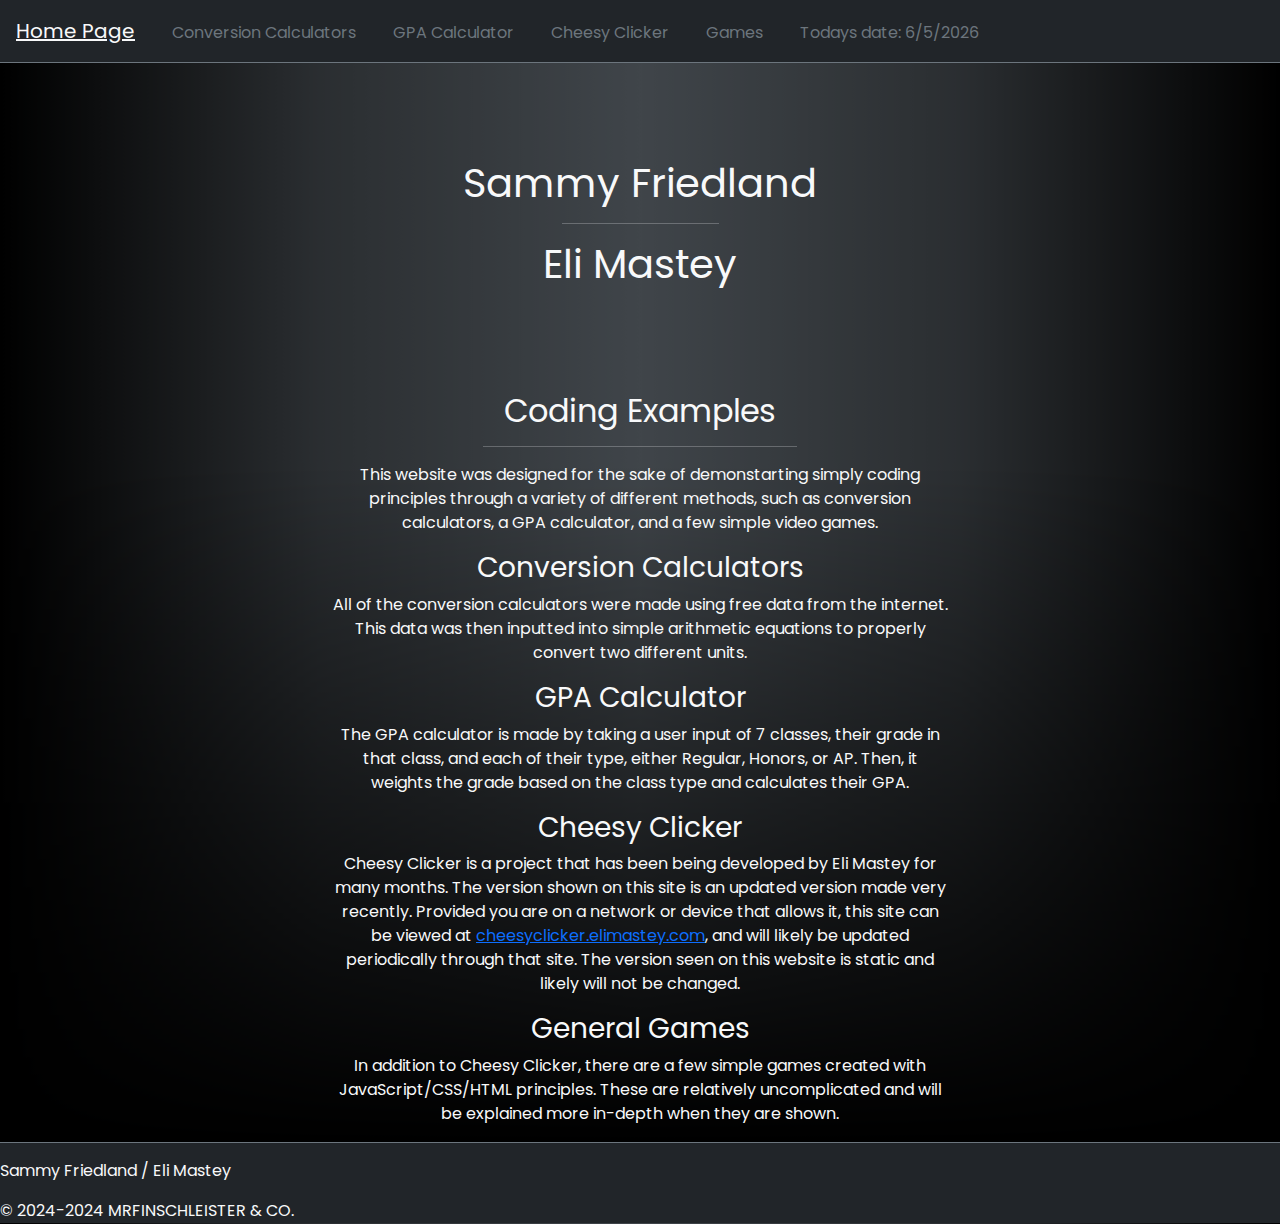
<file: index.html>
<!DOCTYPE html>
<html lang="en">
  <head>
      <meta charset="UTF-8">
      <meta name="viewport" content="width=device-width, initial-scale=1.0">
      <title>Home Page</title>
      <link href="globalCss.css" rel="stylesheet">
      <link href="https://cdn.jsdelivr.net/npm/bootstrap@5.3.3/dist/css/bootstrap.min.css" rel="stylesheet" integrity="sha384-QWTKZyjpPEjISv5WaRU9OFeRpok6YctnYmDr5pNlyT2bRjXh0JMhjY6hW+ALEwIH" crossorigin="anonymous">
  </head>
  <body onload="pageLoaded()" class="bg-secondary text-light">
    <nav class="navbar navbar-inverse bg-dark border-bottom border-secondary">
      <div class="navbar-collapse my-2">
        <a class="navbar-brand nav-link mx-3 text-light d-inline" href="#" style="text-decoration: underline;">Home Page</a>
        <a class="navbar-item nav-link mx-3 text-secondary d-inline" href="conversions.html">Conversion Calculators</a>
        <a class="navbar-item nav-link mx-3 text-secondary d-inline" href="gpaCalculator.html">GPA Calculator</a>
        <a class="navbar-item nav-link mx-3 text-secondary d-inline" href="cheesyClicker.html">Cheesy Clicker</a>
        <a class="navbar-item nav-link mx-3 text-secondary d-inline" href="games.html">Games</a>
        <p id="date" class="navbar-item mx-3 text-secondary d-inline">~~~~~date~~~~~</p>
      </div>
    </nav>
    <div class="container-fluid">
      <div class="row text-center my-5 py-5">
        <div class="col-12">
          <h1>Sammy Friedland</h1>
          <div class="w-50 mx-auto">
            <hr class="w-25 mx-auto">
          </div>
          <h1>Eli Mastey</h1>
        </div>
      </div>
      <div class="row text-center">
        <div class="col-12">
          <h2>Coding Examples</h2>
          <hr class="w-25 mx-auto">
        </div>
      </div>
      <div class="row text-center bg-secondary"  style="background-image: linear-gradient(transparent, black), linear-gradient(to right, black, rgb(100, 100, 100), rgb(150, 150, 150), rgb(100, 100, 100), black); background-blend-mode: multiply;">
        <div class="col-3"></div>
        <div class="col-6">
          <p class="d-block">This website was designed for the sake of demonstarting simply coding principles through a variety of different methods, such as conversion calculators, a GPA calculator, and a few simple video games.</p>
          <h3>Conversion Calculators</h3>
          <p class="d-block">All of the conversion calculators were made using free data from the internet. This data was then inputted into simple arithmetic equations to properly convert two different units.</p>
          <h3>GPA Calculator</h3>
          <p class="d-block">The GPA calculator is made by taking a user input of 7 classes, their grade in that class, and each of their type, either Regular, Honors, or AP. Then, it weights the grade based on the class type and calculates their GPA.</p>
          <h3>Cheesy Clicker</h3>
          <p class="d-block">Cheesy Clicker is a project that has been being developed by Eli Mastey for many months. The version shown on this site is an updated version made very recently. Provided you are on a network or device that allows it, this site can be viewed at <a href="https://cheesyclicker.elimastey.com">cheesyclicker.elimastey.com</a>, and will likely be updated periodically through that site. The version seen on this website is static and likely will not be changed.</p>
          <h3>General Games</h3>
          <p class="d-block">In addition to Cheesy Clicker, there are a few simple games created with JavaScript/CSS/HTML principles. These are relatively uncomplicated and will be explained more in-depth when they are shown.</p>
        </div>
        <div class="col-3"></div>
      </div>
    </div>
    <footer class="footer footer-inverse bg-dark border-top border-secondary w-100">
      <p class="my-3">Sammy Friedland / Eli Mastey</p>
      <p class="my-3">&#169 2024-2024 MRFINSCHLEISTER & CO.</p>
    </footer>
    <script src="globalJs.js"></script>
  </body>
</html>
</file>
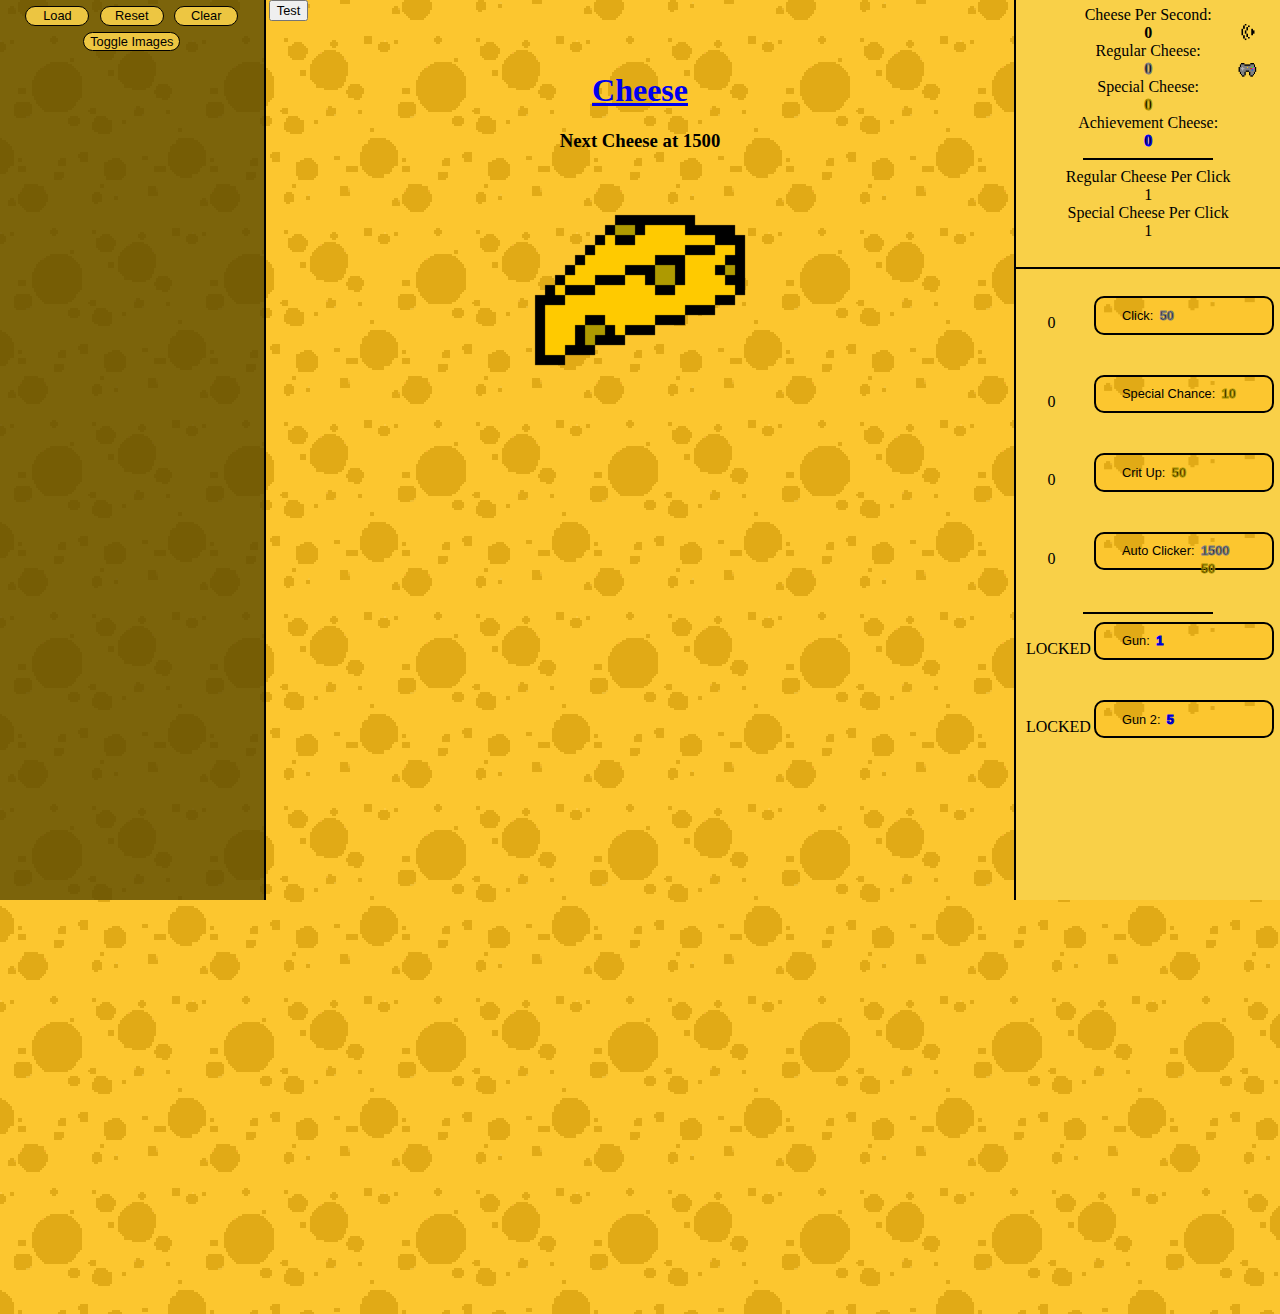
<file: cheesyClicker.html>
<!DOCTYPE html>
<html lang="en">
<head>
    <meta charset="UTF-8">
    <meta name="viewport" content="width=device-width, initial-scale=1.0">
    <title>Cheesy Clicker</title>
    <link rel="icon" href="cheeseMedia/cheeseLogo.png">
    <link rel="stylesheet" href="cheesyClicker.css" type="text/css">
</head>
<body onload="load(false)" onbeforeunload="save()">
    <div id="minigameBox">
        <h2>Minigames</h2>
        <img src="cheeseMedia/minigameSprite.jpeg" alt="Minigame Button" onclick="minigameBoxToggle()" class="minigameBoxToggleButton">
        <a href="minigameRat.html">Rat Simulator</a>
    </div>
    <div id="soundBox">
        <img src="cheeseMedia/sound.jpeg" alt="Sound Button" onclick="soundBoxToggle()" class="soundBoxToggleButton">        
        <h2>Click Sounds</h2>
        <button onclick="audioChange(0)">Amogus</button>
        <button onclick="audioChange(1)">Baby</button>
        <br>
        <button onclick="audioChange(2)">Bonk</button>
        <button onclick="audioChange(3)">Bruh</button>
        <br>
        <button onclick="audioChange(4)">Car</button>
        <button onclick="audioChange(5)">Click</button>
        <br>
        <button onclick="audioChange(6)">Huh</button>
        <button onclick="audioChange(7)">Nails</button>
        <br>
        <button onclick="audioChange(8)">Pacman</button>
        <button onclick="audioChange(9)">Pipe</button>
        <br>
        <button onclick="audioChange(10)">Puffer</button>
        <button onclick="audioChange(11)">Rocket</button>
        <br>
        <button onclick="audioChange(12)">Steve</button>
        <button onclick="audioChange(13)">USA</button>
        <br>
        <button onclick="audioChange(14)">Whisk</button>
        <button onclick="audioChange(15)">Yoda</button>
    </div>
    <div id="infoBox">
        <img src="cheeseMedia/sound.jpeg" alt="Sound Button" onclick="soundBoxToggle()" class="soundBoxToggleButton">
        <img src="cheeseMedia/minigameSprite.jpeg" alt="Minigame Button" onclick="minigameBoxToggle()" class="minigameBoxToggleButton">
        <div class="infoBoxInner">
            <p>Cheese Per Second: </p><br><p id="cheesePerSecond">0</p>
            <br>
            <p>Regular Cheese: </p><br><p id="regularCheese" class="regularCheese">0</p>
            <br>
            <p>Special Cheese: </p><br><p id="specialCheese" class="specialCheese">0</p>
            <br>
            <p>Achievement Cheese: </p><br><p id="achievementCheese" class="achievementCheese">0</p>
        </div>
        <hr>
        <div class="infoBoxInner"><p> Regular Cheese Per Click</p><br><p id="regularAddition">1</p><br><p> Special Cheese Per Click</p><br><p id="specialAddition">1</p></div>
        <hr class="seperatorHr">
        <div><p id="regularUpgradeAmount" class="buttonParagraph">0</p><button onclick="regularUpgrade()">Click: <p id="regularUpgradeCost" class="regularCheese buttonParagraph">50</p></button></div>
        <div><p id="specialUpgradeAmount" class="buttonParagraph">0</p><button onclick="specialUpgrade()">Special Chance: <p id="specialUpgradeCost" class="specialCheese buttonParagraph">10</p></button></div>
        <div><p id="critUpgradeAmount" class="buttonParagraph">0</p><button onclick="critUpgrade()">Crit Up: <p id="critUpgradeCost" class="specialCheese buttonParagraph">50</p></button></div>
        <div><p id="autoClickerOneAmount" class="buttonParagraph">0</p><button onclick="autoClickerOne()">Auto Clicker: <p id="autoClickerOneCostRegular" class="regularCheese buttonParagraph stackedPricesTop">1500</p><p id="autoClickerOneCostSpecial" class="specialCheese buttonParagraph stackedPricesBottom">50</p></button></div>
        <hr>
        <div><p id="gunUpgradeOne" class="buttonParagraph">LOCKED</p><button onclick="gunUpgradeOne()">Gun: <p id="gunUpgradeOneCost" class="achievementCheese buttonParagraph">1</p></button></div>
        <div><p id="gunUpgradeTwo" class="buttonParagraph">LOCKED</p><button onclick="gunUpgradeTwo()">Gun 2: <p id="gunUpgradeTwoCost" class="achievementCheese buttonParagraph">5</p></button></div>
    </div>
    <div id="imageAndOptionsBox">
        <div class="centeredDiv">
            <button onclick="load(true)" class="optionButtons">Load</button>
            <button onclick="reset()" class="optionButtons">Reset</button>
            <button onclick="clearImages()" class="optionButtons">Clear</button>
            <button onclick="printImagesToggle()" class="optionButtons optionButtonsWide">Toggle Images</button>
        </div>  
        <div id="imageBox"></div>
    </div>
    <div id="mainDiv">
        <button onclick="test()" id="testButton">Test</button>
        <a href="index.html"><h1>Cheese</h1></a>
        <div id="cheeseLevelBox"><h3>Next Cheese at </h3><h3 id="cheeseLevel">1500</h3></div>
        <img src="cheeseMedia/rocket.jpeg" alt="gun two" id="gunImageTwo" onclick="cheesyFunction(true, 'Two', 4)">
        <img src="cheeseMedia/cheese.jpeg" alt="cheese" id="cheeseImage" onclick="cheesyFunction(true, false, 1)">
        <img src="cheeseMedia/gun.jpeg" alt="gun one" id="gunImageOne" onclick="cheesyFunction(true, 'One', 2)">
    </div>
    <div id="info">
    </div>
    <script src="cheesyClicker.js"></script>
</body>
</html>
</file>
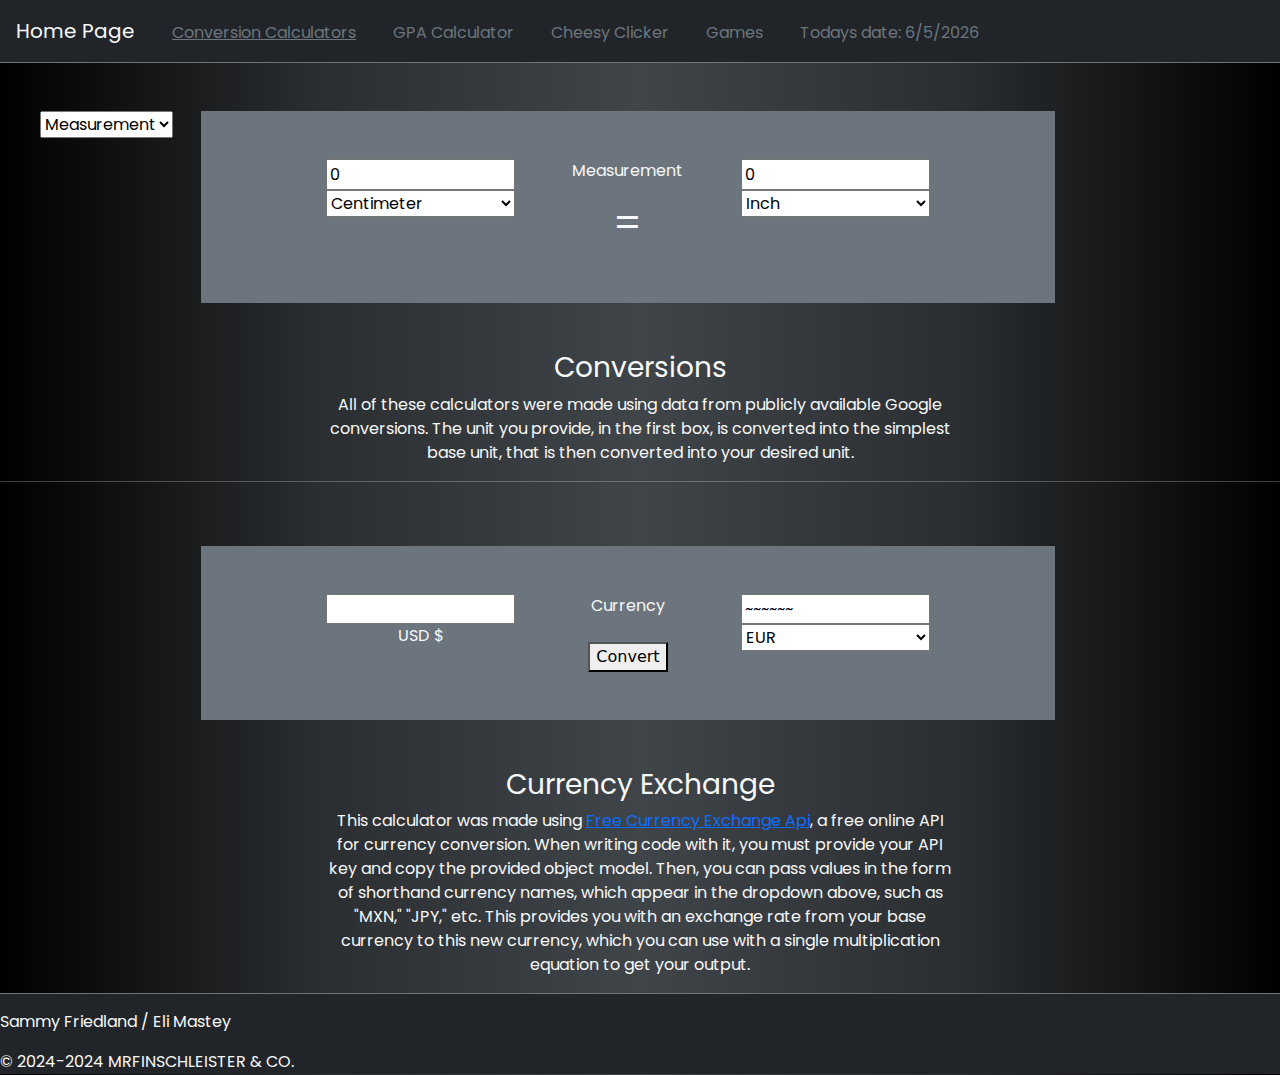
<file: conversions.html>
<!DOCTYPE html>
<html lang="en">
  <head>
      <meta charset="UTF-8">
      <meta name="viewport" content="width=device-width, initial-scale=1.0">
      <title>Conversion Calculators</title>
      <link href="globalCss.css" rel="stylesheet">
      <link href="https://cdn.jsdelivr.net/npm/bootstrap@5.3.3/dist/css/bootstrap.min.css" rel="stylesheet" integrity="sha384-QWTKZyjpPEjISv5WaRU9OFeRpok6YctnYmDr5pNlyT2bRjXh0JMhjY6hW+ALEwIH" crossorigin="anonymous">
  </head>
  <body onload="pageLoaded()" class="bg-secondary text-light">
    <nav class="navbar navbar-inverse bg-dark border-bottom border-secondary">
      <div class="navbar-collapse my-2">
        <a class="navbar-brand nav-link mx-3 text-light d-inline" href="index.html">Home Page</a>
        <a class="navbar-item nav-link mx-3 text-secondary d-inline" href="#" style="text-decoration: underline;">Conversion Calculators</a>
        <a class="navbar-item nav-link mx-3 text-secondary d-inline" href="gpaCalculator.html">GPA Calculator</a>
        <a class="navbar-item nav-link mx-3 text-secondary d-inline" href="cheesyClicker.html">Cheesy Clicker</a>
        <a class="navbar-item nav-link mx-3 text-secondary d-inline" href="games.html">Games</a>
        <p id="date" class="navbar-item mx-3 text-secondary d-inline">~~~~~date~~~~~</p>
      </div>
    </nav>
    <!--End of navbar-->
    <div class="container-fluid">
      <div class="row my-5 text-center" id="measurementBox">
        <div class="col-2">
          <div class="m-auto">
            <form action="#">
              <select onchange="changeConverter(this.value)">
                <option value="0" selected="true">Measurement</option>
                <option value="1">Volume</option>
                <option value="2">Mass</option>
                <option value="3">Area</option>
              </select>
            </form>
          </div>
        </div>
        <div class="col-8 row bg-secondary py-5">
          <div class="col-1"></div>
          <div class="col-4">
            <div class="w-75 mx-auto">
              <form action="#">
                <input type="number" id="initialMeasurementAmount" class="d-block w-100 h-25" onchange="convertMeasurements()" value="0">
                <select id="oldMeasurement" class="d-block w-100 h-25" onchange="convertMeasurements()">
                  <option value="millimeter">Millimeter</option>
                  <option value="centimeter" selected="true">Centimeter</option>
                  <option value="meter">Meter</option>
                  <option value="kilometer">Kilometer</option>
                  <option value="inch">Inch</option>
                  <option value="foot">Foot</option>
                  <option value="yard">Yard</option>
                  <option value="mile">Mile</option>
                </select>
              </form>
            </div>
          </div>
          <div class="col-2 text-center">
            <p>Measurement</hp>
            <h1>=</h1>
          </div>
          <div class="col-4">
            <div class="w-75 mx-auto">
              <form action="#">
                <input type="text" readonly="true" id="outputMeasurementAmount" class="d-block w-100 h-25" value="0">
                <select id="selectedMeasurement" class="d-block w-100 h-25" onchange="convertMeasurements()">
                  <option value="millimeter">Millimeter</option>
                  <option value="centimeter">Centimeter</option>
                  <option value="meter">Meter</option>
                  <option value="kilometer">Kilometer</option>
                  <option value="inch" selected="true">Inch</option>
                  <option value="foot">Foot</option>
                  <option value="yard">Yard</option>
                  <option value="mile">Mile</option>
                </select>
              </form>
            </div>
          </div>
          <div class="col-1"></div>
        </div>
        <div class="col-2"></div>
      </div>
      <!--End of measurement conversion-->
      <div class="row my-5 text-center d-none" id="volumeBox">
        <div class="col-2">
          <div class="m-auto">
            <form action="#">
              <select onchange="changeConverter(this.value)">
                <option value="0">Measurement</option>
                <option value="1" selected="true">Volume</option>
                <option value="2">Mass</option>
                <option value="3">Area</option>
              </select>
            </form>
          </div>
        </div>
        <div class="col-8 row bg-secondary py-5">
          <div class="col-1"></div>
          <div class="col-4">
            <div class="w-75 mx-auto">
              <form action="#">
                <input type="number" id="initialVolumeAmount" class="d-block w-100 h-25" onchange="convertVolumes()" value="0">
                <select id="oldVolume" class="d-block w-100 h-25" onchange="convertVolumes()">
                  <option value="usLiquidGallon">US Liquid Gallon</option>
                  <option value="usLiquidQuart">US Liquid Quart</option>
                  <option value="usLiquidPint">US Liquid Pint</option>
                  <option value="usLegalCup">US Legal Cup</option>
                  <option value="usFluidOunce">US Fluid Ounce</option>
                  <option value="usTablespoon">US Tablespoon</option>
                  <option value="usTeaspoon">US Teaspoon</option>
                  <option value="liter" selected="true">Liter</option>
                  <option value="milliliter">Milliliter</option>
                  <option value="imperialGallon">Imperial Gallon</option>
                  <option value="imperialQuart">Imperial Quart</option>
                  <option value="imperialPint">Imperial Pint</option>
                  <option value="imperialCup">Imperial Cup</option>
                  <option value="imperialFluidOunce">Imperial Fluid Ounce</option>
                  <option value="imperialTablespoon">Imperial Tablespoon</option>
                  <option value="imperialTeaspoon">Imperial Teaspoon</option>
                  <option value="cubicFoot">Cubic Foot</option>
                  <option value="cubicInch">Cubic Inch</option>
                </select>
              </form>
            </div>
          </div>
          <div class="col-2 text-center">
            <p>Volume</hp>
            <h1>=</h1>
          </div>
          <div class="col-4">
            <div class="w-75 mx-auto">
              <form action="#">
                <input type="text" readonly="true" id="outputVolumeAmount" class="d-block w-100 h-25" value="0">
                <select id="selectedVolume" class="d-block w-100 h-25" onchange="convertVolumes()">
                  <option value="usLiquidGallon" selected="true">US Liquid Gallon</option>
                  <option value="usLiquidQuart">US Liquid Quart</option>
                  <option value="usLiquidPint">US Liquid Pint</option>
                  <option value="usLegalCup">US Legal Cup</option>
                  <option value="usFluidOunce">US Fluid Ounce</option>
                  <option value="usTablespoon">US Tablespoon</option>
                  <option value="usTeaspoon">US Teaspoon</option>
                  <option value="liter">Liter</option>
                  <option value="milliliter">Milliliter</option>
                  <option value="imperialGallon">Imperial Gallon</option>
                  <option value="imperialQuart">Imperial Quart</option>
                  <option value="imperialPint">Imperial Pint</option>
                  <option value="imperialCup">Imperial Cup</option>
                  <option value="imperialFluidOunce">Imperial Fluid Ounce</option>
                  <option value="imperialTablespoon">Imperial Tablespoon</option>
                  <option value="imperialTeaspoon">Imperial Teaspoon</option>
                  <option value="cubicFoot">Cubic Foot</option>
                  <option value="cubicInch">Cubic Inch</option>
                </select>
              </form>
            </div>
          </div>
          <div class="col-1"></div>
        </div>
        <div class="col-2"></div>
      </div>
      <!--End of volume conversion-->
      <div class="row my-5 text-center d-none" id="massBox">
        <div class="col-2">
          <div class="m-auto">
            <form action="#">
              <select onchange="changeConverter(this.value)">
                <option value="0">Measurement</option>
                <option value="1">Volume</option>
                <option value="2" selected="true">Mass</option>
                <option value="3">Area</option>
              </select>
            </form>
          </div>
        </div>
        <div class="col-8 row bg-secondary py-5">
          <div class="col-1"></div>
          <div class="col-4">
            <div class="w-75 mx-auto">
              <form action="#">
                <input type="number" id="initialMassAmount" class="d-block w-100 h-25" onchange="convertMasses()" value="0">
                <select id="oldMass" class="d-block w-100 h-25" onchange="convertMasses()">
                  <option value="metricTon">Metric Ton</option>
                  <option value="kilogram" selected="true">Kilogram</option>
                  <option value="gram">Gram</option>
                  <option value="milligram">Milligram</option>
                  <option value="microgram">Microgram</option>
                  <option value="imperialTon">Imperial Ton</option>
                  <option value="usTon">US Ton</option>
                  <option value="stone">Stone</option>
                  <option value="pound">Pound</option>
                  <option value="ounce">Ounce</option>
                </select>
              </form>
            </div>
          </div>
          <div class="col-2 text-center">
            <p>Mass</hp>
            <h1>=</h1>
          </div>
          <div class="col-4">
            <div class="w-75 mx-auto">
              <form action="#">
                <input type="text" readonly="true" id="outputMassAmount" class="d-block w-100 h-25" value="0">
                <select id="selectedMass" class="d-block w-100 h-25" onchange="convertMasses()">
                  <option value="metricTon">Metric Ton</option>
                  <option value="kilogram">Kilogram</option>
                  <option value="gram">Gram</option>
                  <option value="milligram">Milligram</option>
                  <option value="microgram">Microgram</option>
                  <option value="imperialTon">Imperial Ton</option>
                  <option value="usTon">US Ton</option>
                  <option value="stone">Stone</option>
                  <option value="pound" selected="true">Pound</option>
                  <option value="ounce">Ounce</option>
                </select>
              </form>
            </div>
          </div>
          <div class="col-1"></div>
        </div>
        <div class="col-2"></div>
      </div>
      <!--End of mass conversion-->
      <div class="row my-5 text-center d-none" id="areaBox">
        <div class="col-2">
          <div class="m-auto">
            <form action="#">
              <select onchange="changeConverter(this.value)">
                <option value="0">Measurement</option>
                <option value="1">Volume</option>
                <option value="2">Mass</option>
                <option value="3" selected="true">Area</option>
              </select>
            </form>
          </div>
        </div>
        <div class="col-8 row bg-secondary py-5">
          <div class="col-1"></div>
          <div class="col-4">
            <div class="w-75 mx-auto">
              <form action="#">
                <input type="number" id="initialAreaAmount" class="d-block w-100 h-25" onchange="convertAreas()" value="0">
                <select id="oldArea" class="d-block w-100 h-25" onchange="convertAreas()">
                  <option value="squareKilometer">Square Kilometer</option>
                  <option value="squareMeter" selected="true">Square Meter</option>
                  <option value="squareMile">Square Mile</option>
                  <option value="squareYard">Square Yard</option>
                  <option value="squareFoot">Square Foot</option>
                  <option value="squareInch">Square Inch</option>
                  <option value="hectare">Hectare</option>
                  <option value="acre">Acre</option>
                </select>
              </form>
            </div>
          </div>
          <div class="col-2 text-center">
            <p>Area</hp>
            <h1>=</h1>
          </div>
          <div class="col-4">
            <div class="w-75 mx-auto">
              <form action="#">
                <input type="text" readonly="true" id="outputAreaAmount" class="d-block w-100 h-25" value="0">
                <select id="selectedArea" class="d-block w-100 h-25" onchange="convertAreas()">
                  <option value="squareKilometer">Square Kilometer</option>
                  <option value="squareMeter">Square Meter</option>
                  <option value="squareMile">Square Mile</option>
                  <option value="squareYard">Square Yard</option>
                  <option value="squareFoot" selected="true">Square Foot</option>
                  <option value="squareInch">Square Inch</option>
                  <option value="hectare">Hectare</option>
                  <option value="acre">Acre</option>
                </select>
              </form>
            </div>
          </div>
          <div class="col-1"></div>
        </div>
        <div class="col-2"></div>
      </div>
      <!--End of area conversion-->
      <div class="row my-3 text-center">
        <div class="col-12">
          <h3>Conversions</h3>
          <p class="w-50 m-auto">All of these calculators were made using data from publicly available Google conversions. The unit you provide, in the first box, is converted into the simplest base unit, that is then converted into your desired unit.</p>
        </div>
      </div>
      <div class="row my-3">
        <hr>
      </div>
      <!--Seperation header-->
      <div class="row my-5 text-center" id="currencyBox">
        <div class="col-2"></div>
        <div class="col-8 row bg-secondary py-5">
          <div class="col-1"></div>
          <div class="col-4">
            <div class="w-75 mx-auto">
              <form action="#">
                <input type="number" id="initialCurrencyAmount" class="w-100">
                <p class="d-inline">USD $</p>
              </form>
            </div>
          </div>
          <div class="col-2 text-center">
            <p>Currency</p>
            <button onclick="convertCurrency()" class="mt-2">Convert</button>
          </div>
          <div class="col-4">
            <div class="w-75 mx-auto">
              <form action="#">
                <input type="text" readonly="true" id="outputCurrencyAmount" class="w-100" value="~~~~~~">
                <select id="selectedCurrency" class="d-inline w-100">
                  <option value="EUR">EUR</option>
                  <option value="MXN">MXN</option>
                  <option value="JPY">JPY</option>
                  <option value="CAD">CAD</option>
                  <option value="GBP">GBP</option>
                </select>
              </form>
            </div>
          </div>
          <div class="col-1"></div>
        </div>
        <div class="col-2"></div>
      </div>
      <div class="row my-3 text-center">
        <div class="col-12">
          <h3>Currency Exchange</h3>
          <p class="w-50 m-auto">This calculator was made using <a href="https://app.freecurrencyapi.com/">Free Currency Exchange Api</a>, a free online API for currency conversion. When writing code with it, you must provide your API key and copy the provided object model. Then, you can pass values in the form of shorthand currency names, which appear in the dropdown above, such as "MXN," "JPY," etc. This provides you with an exchange rate from your base currency to this new currency, which you can use with a single multiplication equation to get your output.</p>
        </div>
      </div>
      <!--End of currency conversion-->
    </div>
    <footer class="footer footer-inverse bg-dark border-top border-secondary w-100">
      <p class="my-3">Sammy Friedland / Eli Mastey</p>
      <p class="my-3">&#169 2024-2024 MRFINSCHLEISTER & CO.</p>
    </footer>
    <script src="conversions.js"></script>
    <script src="globalJs.js"></script>
  </body>
</html>
</file>
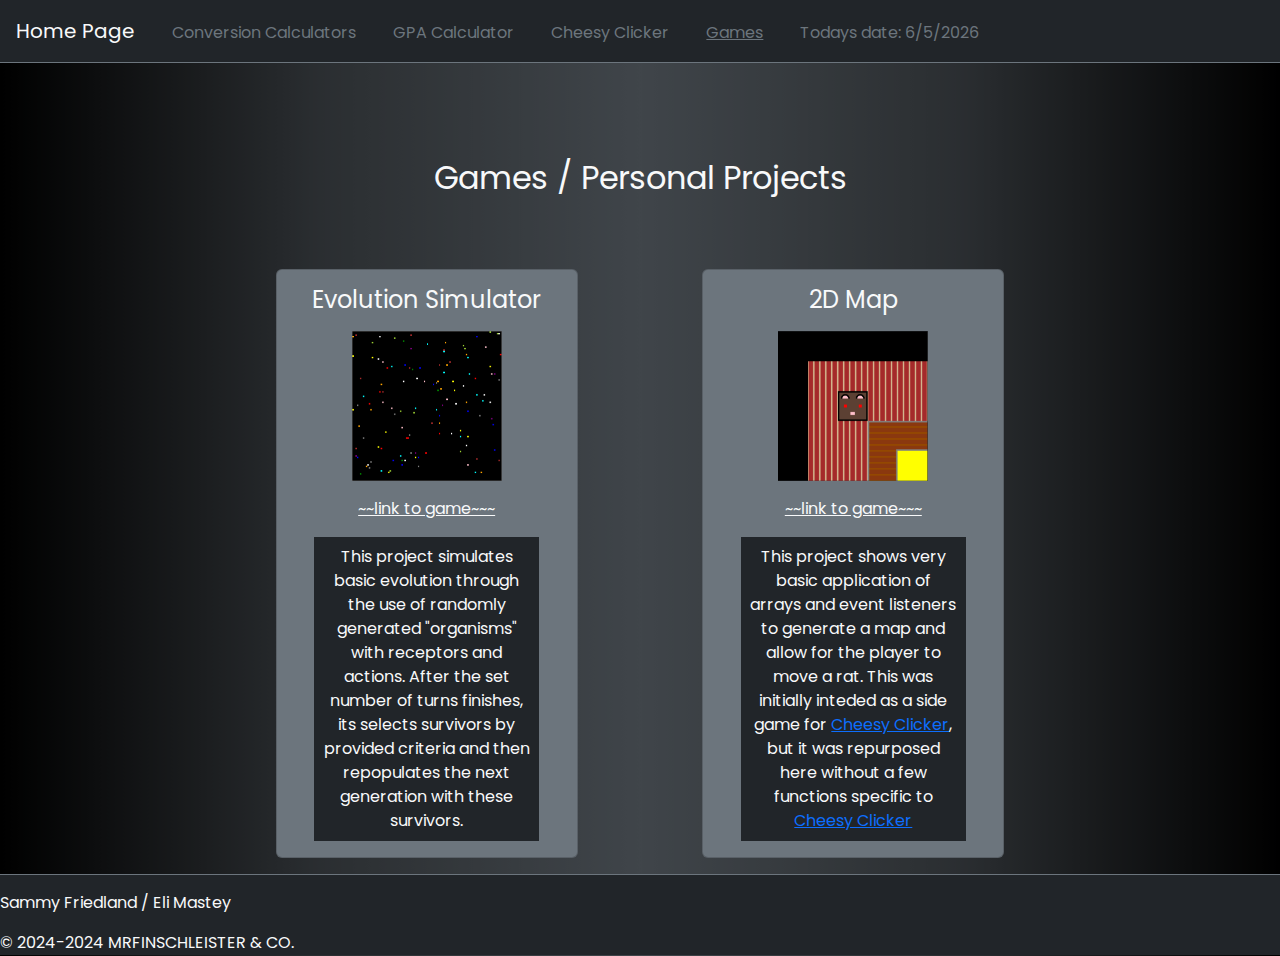
<file: games.html>
<!DOCTYPE html>
<html lang="en">
  <head>
      <meta charset="UTF-8">
      <meta name="viewport" content="width=device-width, initial-scale=1.0">
      <title>Games</title>
      <link href="globalCss.css" rel="stylesheet">
      <link href="https://cdn.jsdelivr.net/npm/bootstrap@5.3.3/dist/css/bootstrap.min.css" rel="stylesheet" integrity="sha384-QWTKZyjpPEjISv5WaRU9OFeRpok6YctnYmDr5pNlyT2bRjXh0JMhjY6hW+ALEwIH" crossorigin="anonymous">
  </head>
  <body onload="pageLoaded()" class="bg-secondary text-light">
    <nav class="navbar navbar-inverse bg-dark border-bottom border-secondary">
      <div class="navbar-collapse my-2">
        <a class="navbar-brand nav-link mx-3 text-light d-inline" href="index.html">Home Page</a>
        <a class="navbar-item nav-link mx-3 text-secondary d-inline" href="conversions.html">Conversion Calculators</a>
        <a class="navbar-item nav-link mx-3 text-secondary d-inline" href="gpaCalculator.html">GPA Calculator</a>
        <a class="navbar-item nav-link mx-3 text-secondary d-inline" href="cheesyClicker.html">Cheesy Clicker</a>
        <a class="navbar-item nav-link mx-3 text-secondary d-inline" href="#" style="text-decoration: underline;">Games</a>
        <p id="date" class="navbar-item mx-3 text-secondary d-inline">~~~~~date~~~~~</p>
      </div>
    </nav>
    <div class="container-fluid">
      <div class="row text-center">
        <div class="col-12 my-5">
          <h2 class="pt-5">Games / Personal Projects</h2>
        </div>
      </div>
      <div class="row my-3 text-center">
        <div class="col-2"></div>
        <div class="col-4">
          <div class="card w-75 m-auto bg-secondary text-light">
            <h4 class="card-title my-3">Evolution Simulator</h4>
            <img src="media/evolutionThumbnail.jpeg" alt="Evolution Thumbnail" class="w-50 m-auto">
            <a href="organisms.html" class="text-light my-3">~~link to game~~~</a>
            <p class="w-75 m-auto bg-dark mb-3 p-2">This project simulates basic evolution through the use of randomly generated "organisms" with receptors and actions. After the set number of turns finishes, its selects survivors by provided criteria and then repopulates the next generation with these survivors.</p>
          </div>
        </div>
        <div class="col-4">
          <div class="card w-75 m-auto bg-secondary text-light">
            <h4 class="card-title my-3">2D Map</h4>
            <img src="media/2dMapThumbnail.jpeg" alt="2D Map Thumbnail" class="w-50 m-auto">
            <a href="minigameRat.html" class="text-light my-3">~~link to game~~~</a>
            <p class="w-75 m-auto bg-dark mb-3 p-2">This project shows very basic application of arrays and event listeners to generate a map and allow for the player to move a rat. This was initially inteded as a side game for <a href="https://cheesyclicker.elimastey.com/">Cheesy Clicker</a>, but it was repurposed here without a few functions specific to <a href="https://cheesyclicker.elimastey.com/">Cheesy Clicker</a></p>
          </div>
        </div>
        <div class="col-2"></div> 
      </div>
    </div>
    <footer class="footer footer-inverse bg-dark border-top border-secondary w-100">
      <p class="my-3">Sammy Friedland / Eli Mastey</p>
      <p class="my-3">&#169 2024-2024 MRFINSCHLEISTER & CO.</p>
    </footer>
    <script src="globalJs.js"></script>
  </body>
</html>
</file>
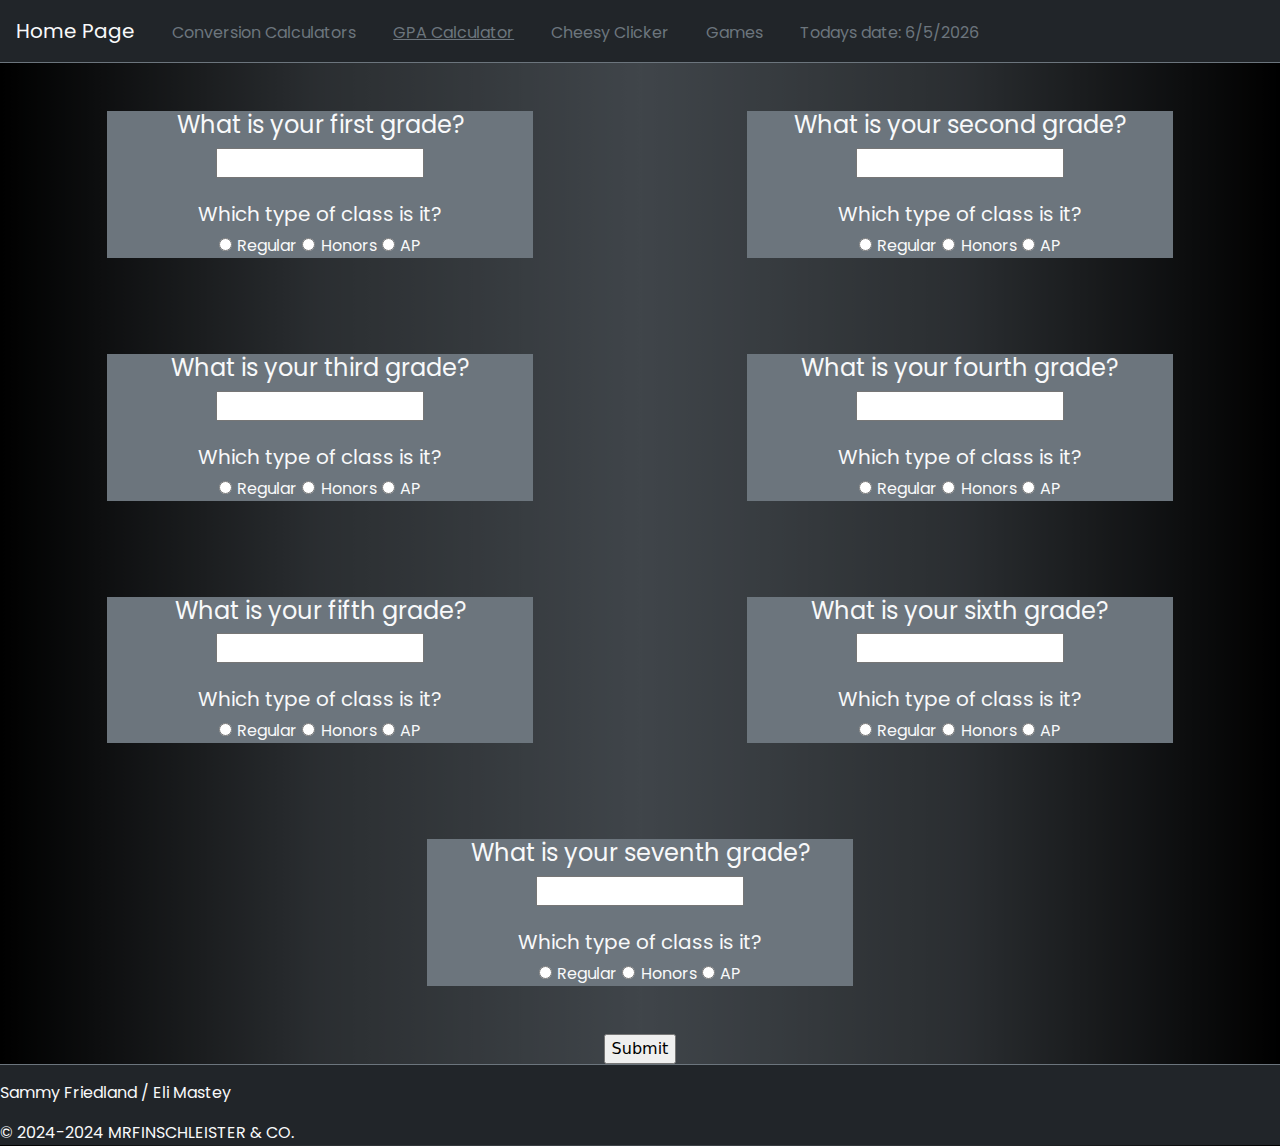
<file: gpaCalculator.html>
<!DOCTYPE html>
<html lang="en">
  <head>
      <meta charset="UTF-8">
      <meta name="viewport" content="width=device-width, initial-scale=1.0">
      <title>GPA Calculator</title>
      <link href="globalCss.css" rel="stylesheet">
      <link href="https://cdn.jsdelivr.net/npm/bootstrap@5.3.3/dist/css/bootstrap.min.css" rel="stylesheet" integrity="sha384-QWTKZyjpPEjISv5WaRU9OFeRpok6YctnYmDr5pNlyT2bRjXh0JMhjY6hW+ALEwIH" crossorigin="anonymous">
  </head>
  <body onload="pageLoaded()" class="bg-secondary text-light">
    <nav class="navbar navbar-inverse bg-dark border-bottom border-secondary">
      <div class="navbar-collapse my-2">
        <a class="navbar-brand nav-link mx-3 text-light d-inline" href="index.html">Home Page</a>
        <a class="navbar-item nav-link mx-3 text-secondary d-inline" href="conversions.html">Conversion Calculators</a>
        <a class="navbar-item nav-link mx-3 text-secondary d-inline" href="gpaCalculator.html" style="text-decoration: underline;">GPA Calculator</a>
        <a class="navbar-item nav-link mx-3 text-secondary d-inline" href="cheesyClicker.html">Cheesy Clicker</a>
        <a class="navbar-item nav-link mx-3 text-secondary d-inline" href="games.html">Games</a>
        <p id="date" class="navbar-item mx-3 text-secondary d-inline">~~~~~date~~~~~</p>
      </div>
    </nav>
    <div class="container-fluid">
      <div class="row d-flex justify-content-center align-items-center text-center py-5">
        <div class="col-sm-1"></div>
        <div class="col-sm-4 align-items-center bg-secondary">  
            <!--first grade-->
            <h4>What is your first grade?</h4>
            <input type="text" id="firstClass" onchange="cone(this);">
            <br>
            <br>
            <div class="classType">
                <h5>Which type of class is it?</h5>
                <input type="radio" id="classOneRegular" name="classOne" value="regular" onkeyup="tOne(this);"/>
                <label for="classOneRegular">Regular</label>  
                <input type="radio" id="classOneHonors" name="classOne" value="honors" onkeyup="tOne(this);"/>
                <label for="classOneHonors">Honors</label> 
                <input type="radio" id="classOneAP" name="classOne" value="ap" onkeyup="tOne(this);"/>
                <label for="classOneAP">AP</label> 
            </div>
        </div>
        <div class="col-sm-2"></div>
        <div class="col-sm-4 align-items-center bg-secondary">  
            <!--second grade-->
            <h4>What is your second grade?</h4>
            <input type="text" id="secondClass" onkeyup="ctwo(this);">
            <br>
            <br>
            <div class="classType">
                <h5>Which type of class is it?</h5>
                <input type="radio" id="classTwoRegular" name="classTwo" value="regular" onkeyup="tTwo(this);"/>
                <label for="classTwoRegular">Regular</label>  
                <input type="radio" id="classTwoHonors" name="classTwo" value="honors" onkeyup="tTwo(this);"/>
                <label for="classTwoHonors">Honors</label> 
                <input type="radio" id="classTwoAP" name="classTwo" value="ap" onkeyup="tTwo(this);"/>
                <label for="classTwoAP">AP</label> 
            </div>
        </div> 
        <div class="col-sm-1"></div>
    </div>
    <div class="row d-flex justify-content-center align-items-center text-center py-5">
        <div class="col-sm-1"></div>
        <div class="col-sm-4 align-items-center bg-secondary">  
            <!--third grade-->
            <h4>What is your third grade?</h4>
            <input type="text" id="thirdClass" onkeyup="cthree(this);">
            <br>
            <br>
            <div class="classType">
                <h5>Which type of class is it?</h5>
                <input type="radio" id="classThreeRegular" name="classThree" value="regular" onkeyup="tThree(this);"/>
                <label for="classThreeRegular">Regular</label>  
                <input type="radio" id="classThreeHonors" name="classThree" value="honors" onkeyup="tThree(this);"/>
                <label for="classThreeHonors">Honors</label> 
                <input type="radio" id="classThreeAP" name="classThree" value="ap" onkeyup="tThree(this);"/>
                <label for="classThreeAP">AP</label> 
            </div>
        </div>
        <div class="col-sm-2"></div>
        <div class="col-sm-4 align-items-center bg-secondary"> 
            <!--fourth grade-->
            <h4>What is your fourth grade?</h4>
            <input type="text" id="fourthClass" onkeyup="cfour(this);">
            <br>
            <br>
            <div class="classType">
                <h5>Which type of class is it?</h5>
                <input type="radio" id="classFourRegular" name="classFour" value="regular" onkeyup="tFour(this);"/>
                <label for="classFourRegular">Regular</label>  
                <input type="radio" id="classFourHonors" name="classFour" value="honors" onkeyup="tFour(this);"/>
                <label for="classFourHonors">Honors</label> 
                <input type="radio" id="classFourAP" name="classFour" value="ap" onkeyup="tFour(this);"/>
                <label for="classFourAP">AP</label> 
            </div>
        </div>
        <div class="col-sm-1"></div>
    </div>
    <div class="row d-flex justify-content-center align-items-center text-center py-5">
        <div class="col-sm-1"></div>
        <div class="col-sm-4 align-items-center bg-secondary">  
            <!--fifth grade-->
            <h4>What is your fifth grade?</h4>
            <input type="text" id="fifthClass" onkeyup="cfive(this);">
            <br>
            <br>
            <div class="classType">
                <h5>Which type of class is it?</h5>
                <input type="radio" id="classFiveRegular" name="classFive" value="regular" onkeyup="tFive(this);"/>
                <label for="classFiveRegular">Regular</label>  
                <input type="radio" id="classFiveHonors" name="classFive" value="honors" onkeyup="tFive(this);"/>
                <label for="classFiveHonors">Honors</label> 
                <input type="radio" id="classFiveAP" name="classFive" value="ap" onkeyup="tFive(this);"/>
                <label for="classFiveAP">AP</label> 
            </div>
        </div>
        <div class="col-sm-2"></div>
        <div class="col-sm-4 align-items-center bg-secondary">  
            <!--sixth grade-->
            <h4>What is your sixth grade?</h4>
            <input type="text" id="sixthClass" onkeyup="csix(this);">
            <br>
            <br>
            <div class="classType">
                <h5>Which type of class is it?</h5>
                <input type="radio" id="classSixRegular" name="classSix" value="regular" onkeyup="tSix(this);"/>
                <label for="classSixRegular">Regular</label>  
                <input type="radio" id="classSixHonors" name="classSix" value="honors" onkeyup="tSix(this);"/>
                <label for="classSixHonors">Honors</label> 
                <input type="radio" id="classSixAP" name="classSix" value="ap" onkeyup="tSix(this);"/>
                <label for="classSixAP">AP</label> 
            </div>
        </div>
        <div class="col-sm-1"></div>
    </div>
    <div class="row d-flex justify-content-center align-items-center text-center py-5">
        <div class="col-sm-4"></div>
        <div class="col-sm-4 align-items-center bg-secondary">
            <!--seventh grade-->
            <h4>What is your seventh grade?</h4>
            <input type="text" id="seventhClass" onkeyup="cseven(this);">
            <br>
            <br>
            <div class="classType">
                <h5>Which type of class is it?</h5>
                <input type="radio" id="classSevenRegular" name="classSeven" value="regular" onkeyup="tSeven(this);"/>
                <label for="classSevenRegular">Regular</label>  
                <input type="radio" id="classSevenHonors" name="classSeven" value="honors" onkeyup="tSeven(this);"/>
                <label for="classSevenHonors">Honors</label> 
                <input type="radio" id="classSevenAP" name="classSeven" value="ap" onkeyup="tSeven(this);"/>
                <label for="classSevenAP">AP</label> 
            </div>
        </div>
        <div class="col-sm-4"></div>
    </div>
    <div class="row text-center align-items-center">
        <div class="col-sm-5">
        </div>
        <div class="col-sm-2">
            <input type="button" value="Submit" id="finishButton" onclick="submit(oneType,twoType,threeType,fourType,fiveType,sixType,sevenType)">
        </div>
        <div class="col-sm-5">
        </div>
    </div>
    </div>
    <footer class="footer footer-inverse bg-dark border-top border-secondary w-100">
      <p class="my-3">Sammy Friedland / Eli Mastey</p>
      <p class="my-3">&#169 2024-2024 MRFINSCHLEISTER & CO.</p>
    </footer>
    <script src="gpaScript.js"></script>
    <script src="globalJs.js"></script>
  </body>
</html>
</file>
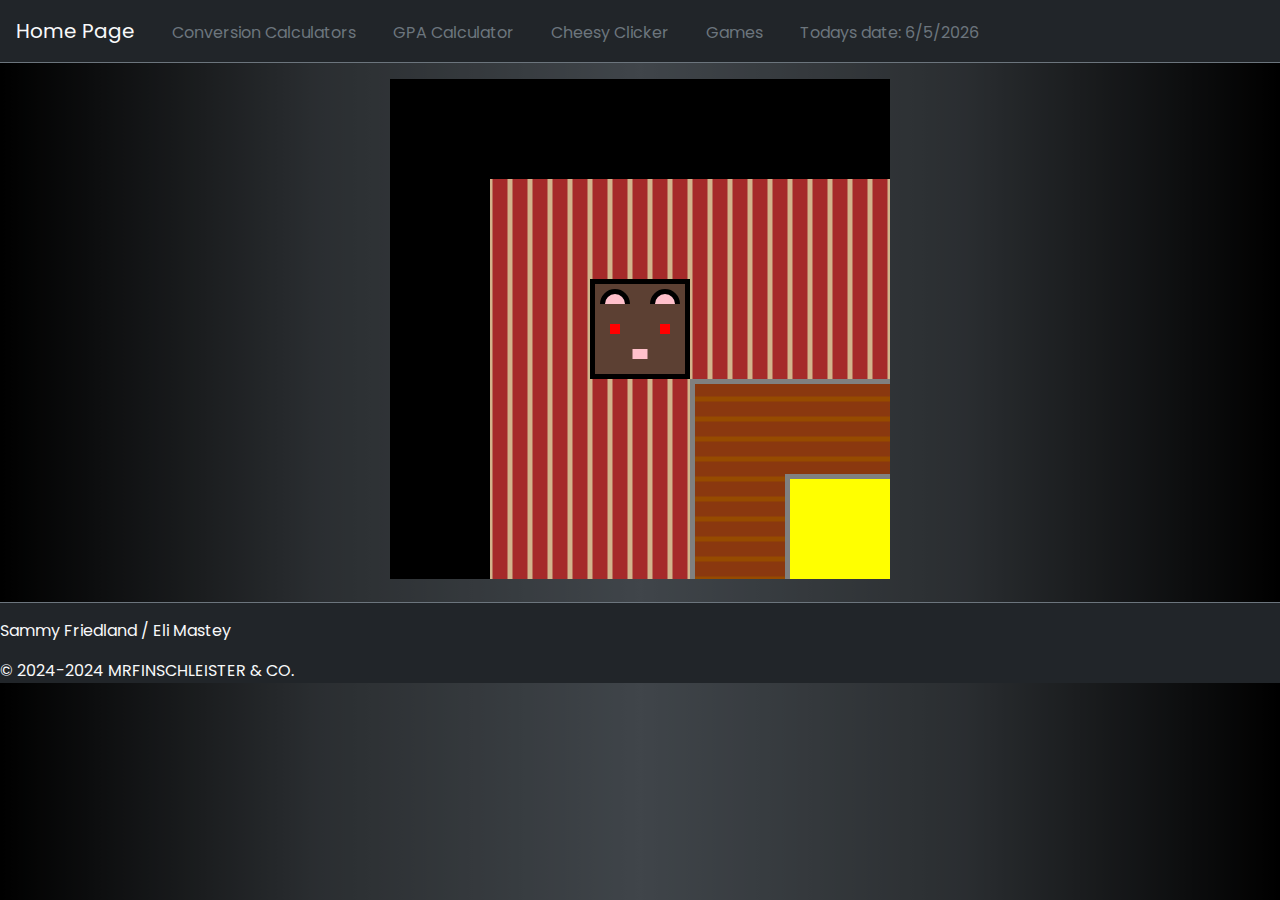
<file: minigameRat.html>
<!DOCTYPE html>
<html lang="en">
  <head>
      <meta charset="UTF-8">
      <meta name="viewport" content="width=device-width, initial-scale=1.0">
      <title>Minigame Rat</title>
      <link href="globalCss.css" rel="stylesheet">
      <link href="https://cdn.jsdelivr.net/npm/bootstrap@5.3.3/dist/css/bootstrap.min.css" rel="stylesheet" integrity="sha384-QWTKZyjpPEjISv5WaRU9OFeRpok6YctnYmDr5pNlyT2bRjXh0JMhjY6hW+ALEwIH" crossorigin="anonymous">
  </head>
  <body onload="pageLoaded()" class="bg-secondary text-light">
    <nav class="navbar navbar-inverse bg-dark border-bottom border-secondary">
      <div class="navbar-collapse my-2">
        <a class="navbar-brand nav-link mx-3 text-light d-inline" href="index.html">Home Page</a>
        <a class="navbar-item nav-link mx-3 text-secondary d-inline" href="conversions.html">Conversion Calculators</a>
        <a class="navbar-item nav-link mx-3 text-secondary d-inline" href="gpaCalculator.html">GPA Calculator</a>
        <a class="navbar-item nav-link mx-3 text-secondary d-inline" href="cheesyClicker.html">Cheesy Clicker</a>
        <a class="navbar-item nav-link mx-3 text-secondary d-inline" href="games.html">Games</a>
        <p id="date" class="navbar-item mx-3 text-secondary d-inline">~~~~~date~~~~~</p>
      </div>
    </nav>
    <div class="container-fluid">
        <div class="row my-3 text-center">
            <div class="col-12">
                <canvas id="canvContainer" width="500" height="500"></canvas>
            </div>
        </div>
    </div>
    <footer class="footer footer-inverse bg-dark border-top border-secondary w-100">
      <p class="my-3">Sammy Friedland / Eli Mastey</p>
      <p class="my-3">&#169 2024-2024 MRFINSCHLEISTER & CO.</p>
    </footer>
    <script src="globalJs.js"></script>
    <script src="minigameRat.js"></script>
  </body>
</html>
</file>
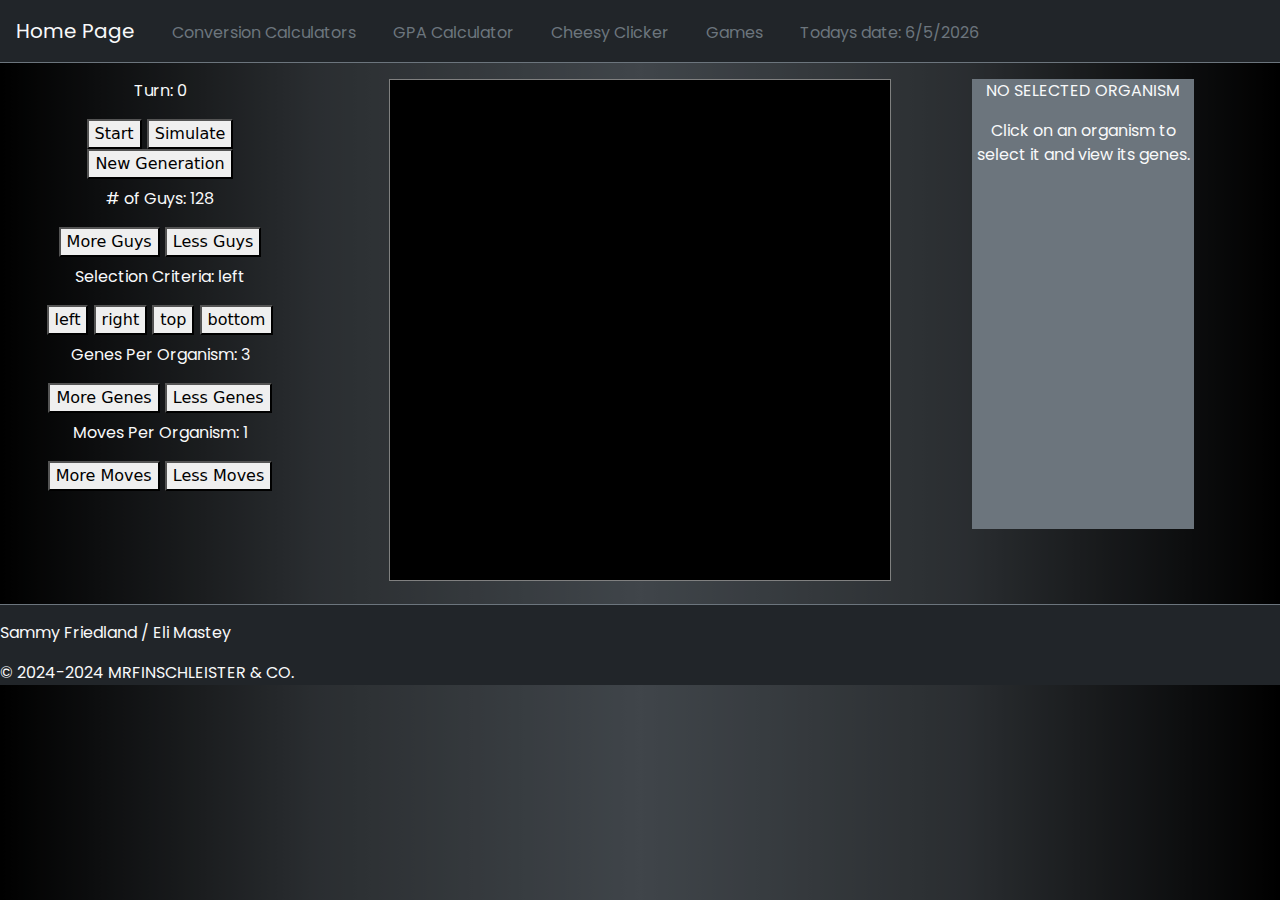
<file: organisms.html>
<!DOCTYPE html>
<html lang="en">
  <head>
      <meta charset="UTF-8">
      <meta name="viewport" content="width=device-width, initial-scale=1.0">
      <title>Evolution Simulator</title>
      <link href="globalCss.css" rel="stylesheet">
      <link href="https://cdn.jsdelivr.net/npm/bootstrap@5.3.3/dist/css/bootstrap.min.css" rel="stylesheet" integrity="sha384-QWTKZyjpPEjISv5WaRU9OFeRpok6YctnYmDr5pNlyT2bRjXh0JMhjY6hW+ALEwIH" crossorigin="anonymous">
  </head>
  <body onload="pageLoaded()" class="bg-secondary text-light">
    <nav class="navbar navbar-inverse bg-dark border-bottom border-secondary">
      <div class="navbar-collapse my-2">
        <a class="navbar-brand nav-link mx-3 text-light d-inline" href="index.html">Home Page</a>
        <a class="navbar-item nav-link mx-3 text-secondary d-inline" href="conversions.html">Conversion Calculators</a>
        <a class="navbar-item nav-link mx-3 text-secondary d-inline" href="gpaCalculator.html">GPA Calculator</a>
        <a class="navbar-item nav-link mx-3 text-secondary d-inline" href="cheesyClicker.html">Cheesy Clicker</a>
        <a class="navbar-item nav-link mx-3 text-secondary d-inline" href="games.html">Games</a>
        <p id="date" class="navbar-item mx-3 text-secondary d-inline">~~~~~date~~~~~</p>
      </div>
    </nav>
    <div class="container-fluid">
        <div class="row my-3 text-center">
            <div class="col-3">
                <p id="currTurn">Turn: 0</p>
                <button onclick="start()">Start</button>
                <button onclick="massSimulate()">Simulate</button>
                <button onclick="newGeneration(false)">New Generation</button>
                <p id="numberOfGuys" class="mt-2"># of Guys: 128</p>
                <button onclick="guys(1)">More Guys</button> 
                <button onclick="guys(-1)">Less Guys</button>
                <p id="selectionCriteria" class="mt-2">Selection Criteria: left</p>
                <button onclick="changeCriteria('left')">left</button>
                <button onclick="changeCriteria('right')">right</button>
                <button onclick="changeCriteria('top')">top</button>
                <button onclick="changeCriteria('bottom')">bottom</button>
                <p id="genesPerOrganism" class="mt-2">Genes Per Organism: 3</p>
                <button onclick="genes(1)">More Genes</button> 
                <button onclick="genes(-1)">Less Genes</button>
                <p id="movesPerOrganism" class="mt-2">Moves Per Organism: 1</p>
                <button onclick="moves(1)">More Moves</button> 
                <button onclick="moves(-1)">Less Moves</button>
            </div>
            <div class="col-6">
                <canvas id="canvas" width="500" height="500" style="border: 1px gray solid; background-color: black;"></canvas>
            </div>
            <div class="col-3">
                <div id="displayDiv" class="bg-secondary w-75 my-auto" style="overflow-y: scroll; height: 50vh;">
                    <p>NO SELECTED ORGANISM</p>
                    <p>Click on an organism to select it and view its genes.</p>
                </div>
            </div>
        </div>
    </div>
    <footer class="footer footer-inverse bg-dark border-top border-secondary w-100">
      <p class="my-3">Sammy Friedland / Eli Mastey</p>
      <p class="my-3">&#169 2024-2024 MRFINSCHLEISTER & CO.</p>
    </footer>
    <script src="globalJs.js"></script>
    <script src="organisms.js"></script>
  </body>
</html>
</file>
<file: globalCss.css>
@font-face { font-family: Poppins; src: url('POPPINS.TTF'); } 
body {
    background-image: linear-gradient(to right, black, rgb(100, 100, 100), rgb(150, 150, 150), rgb(100, 100, 100), black); 
    background-position: center; 
    background-blend-mode: multiply;
    padding: none;
    margin: 0px;
}
h1, h2, h3, h4, h5, label, p, a, button, li, form {
    font-family: "Poppins";
}
footer {
    padding: none;
    margin: 0px;
    top: 100;
    margin-bottom: -15px;
}
div {
    padding: none;
    margin: 0px;
}
</file>
<file: cheesyClicker.css>
@keyframes clickBounce {
    from {width: 25vw; height: 25vw;}
    to {width: 22vw; height: 22vw;}
}
@keyframes clickBounceBack {
    from {width: 22vw; height: 22vw;}
    to {width: 25vw; height: 25vw;}
}
@keyframes gunOneShot {
    from {transform: rotate(0turn);}
    to {transform: rotate(0.35turn);}
}
@keyframes gunOneBack {
    from {transform: rotate(0turn);}
    to {transform: rotate(0turn);}
}
@keyframes gunTwoShot {
    from {transform: rotate(0turn);}
    to {transform: rotate(-0.35turn);}
}
@keyframes gunTwoBack {
    from {transform: rotate(0turn);}
    to {transform: rotate(0turn);}
}
img {
    height: 10vw;
    cursor: pointer;
}
body {
    background-image: url('cheeseMedia/cheeseBg.jpeg');
    margin: 0px;
    padding: 0px;
    overflow-x: hidden;
    overflow-y: hidden;
    font-size: 1.25vw;
    touch-action: manipulation;
}
p {
    display: inline;
}
h3 {
    display: inline;
}
#infoBox button {
    padding-left: 2vw;
    text-align: left;
    position: absolute;
    right: 0.5vw;
    width: 14vw;
    height: 3vw;
    border-radius: 10px;
    border: 2px black solid;
    background-image: url('cheeseMedia/cheeseBg.jpeg');
}
#infoBox div {
    height: 8vh;
    width: 14vw;
    margin-left: 0.75vw;
    margin-top: 0.5vw;
    margin-bottom: 0.5vw;
}
#infoBox .buttonParagraph {
    height: 2vh;
    margin-top: 2vh;
    text-align: center;
    width: 4vw;
    position: absolute;
}
#infoBox button .buttonParagraph {
    padding-left: 0.5vw;
    text-align: left;
    margin-top: auto;
}
.regularCheese {
    -webkit-text-stroke: gray;
}
.specialCheese {
    -webkit-text-stroke: rgb(172, 147, 0);
}
.achievementCheese {
    -webkit-text-stroke: blue;
}
.regularCheese, .specialCheese, .achievementCheese {
    color: black;
    font-weight: bolder;
    -webkit-text-stroke-width: 1px;
}
hr {
    border: 1px black solid;
}
.optionButtons {
    width: 5vw;
    height: 1.5vw;
    margin-top: 0.5vw;
    margin-left: 0.25vw;
    margin-right: 0.25vw;
    border-radius: 10px;
    border: 1px black solid;
    background-color:rgba(249, 208, 72, 0.9);
}
#soundBox, #minigameBox {
    text-align: center;
}
#soundBox button {
    width: 8vw;
    height: 2vw;
    border-radius: 10px;
    border: 1px black solid;
    background-image: url('cheeseMedia/cheeseBg.jpeg');
    margin: 0.5vw;
}
#imageBox img {
    cursor: auto;
}
button {
    font-size: 1vw;
}
#whileAwayPopup {
    width: 30vw;
    height: 5vw;
    position: absolute;
    left: 0;
    right: 0; 
    margin-left: auto;
    margin-right: auto;
    top: 0.5vw;
    border-radius: 5vw;
    border: 0.25vw black solid;
    background-color: rgba(249, 208, 72, 0.9);
}
#whileAwayPopup h3 {
    margin-top: 1vw;
    height: 2vw;
    text-align: center;
}
#gunImageTwo {
    width: 12.5vw; 
    height: 12.5vw; 
    margin-top: 15vh; 
    position: absolute; 
    margin-left: -27.5vw; 
    display: none;
}
#cheeseImage {
    width: 25vw; 
    height: 25vw; 
    position: absolute; 
    margin-left: auto; 
    margin-right: auto; 
    left: 0; 
    right: 0; 
    z-index: 1;
}
#gunImageOne {
    width: 12.5vw; 
    height: 12.5vw; 
    margin-top: 15vh; 
    position: absolute; 
    margin-left: 15vw; 
    display: none;
}
#cheeseLevelBox {
    position: absolute; 
    left: 0; right: 0; 
    margin-left: auto; 
    margin-right: auto;
}
#testButton {
    position: absolute; 
    left: 21vw; 
    top: 0;
}
#info {
    text-align: center; 
    margin-top: 38vh;
}
#mainDiv {
    text-align: center; 
    margin-top: 8vh; 
    height: 100vh;
}
#imageBox {
    width: 20v.6w; 
    margin-left: auto;
}
.optionButtonsWide {
    width: fit-content;
}
.centeredDiv {
    text-align: center;
}
#minigameBox, #soundBox {
    position: absolute; 
    right: 0px; 
    top: 0px; 
    width: 20.6vw; 
    height: 100vh; 
    border-left: 0.2vw black solid; 
    background-color: white; 
    overflow-y: scroll; 
    overflow-x: hidden; 
    z-index: 2; 
    background-color:rgba(249, 208, 72, 0.9); 
    display: none;
}
.soundBoxToggleButton {
    position: absolute; 
    right: 0; 
    top: 0; 
    margin-top: 1vw; 
    margin-right: 1vw; 
    height: 2vw; 
    padding: 0.5vw;
}
.minigameBoxToggleButton {
    position: absolute; 
    right: 0; 
    top: 0; 
    margin-top: 4vw; 
    margin-right: 1vw; 
    height: 3vw;
}
#cheesePerSecond {
    font-weight: bolder;
}
#infoBox {
    position: absolute; 
    right: 0px; 
    top: 0px; 
    width: 20.6vw; 
    height: 100vh; 
    border-left: 0.2vw black solid; 
    background-color: white; 
    overflow-y: scroll; 
    overflow-x: hidden; 
    z-index: 1; 
    background-color:rgb(249, 208, 72); 
    display: inline;
}
hr {
    width: 10vw;
}
.seperatorHr {
    width: 100%;
    margin-top: 3vh; 
    margin-bottom: 3vh;
}
#infoBox .infoBoxInner {
    height: fit-content; 
    text-align: center; 
    width: 100%; 
    margin-left: 0vw;
}
#imageAndOptionsBox {
    position: absolute; left: 0px; top: 0px; width: 20.6vw; height: 100vh; border-right: 0.2vw black solid; background-color: rgba(82, 67, 0, 0.75); overflow-y: scroll; overflow-x: hidden; z-index: 1;
}
.stackedPricesTop {
    top: 1vh;
}
.stackedPricesBottom {
    top: 3vh;
}
</file>
